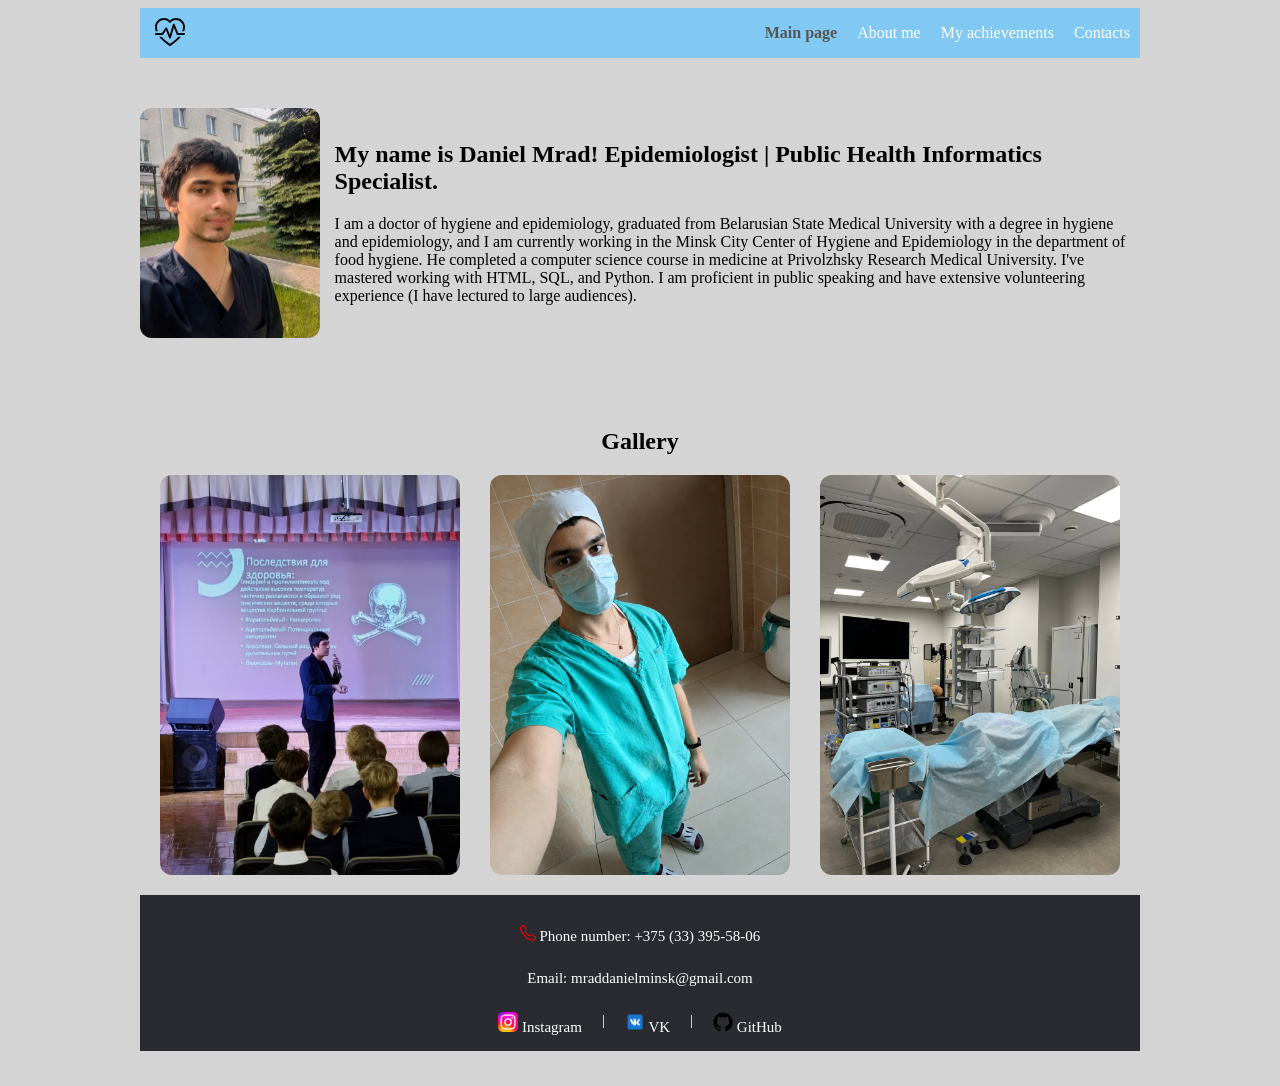
<file: index.html>
<!DOCTYPE html>
<html lang="en">

<head>
    <meta charset="UTF-8">
    <meta name="viewport" content="width=device-width, initial-scale=1.0">
    <title>Daniel_Portfolio</title>
    <link rel="stylesheet" href="style.css">
</head>

<body>
    <div class="container">

        <div class="header">
            <img src="img/logo.svg" alt="Logorype" id="img1">
            <ul>
                <li> <a class="a1" href="index.html">Main page</a></li>
                <li><a class="a1" href="index.html#main-container">About me</a></li>
                <li><a class="a1" href="my-achievements.html">My achievements</a></li>
                <li><a class="a1" href="#footer">Contacts</a></li>


            </ul>

        </div>
        <div class="main-contаiner" id="main-container">
            <img src="img/ph3.jpg" alt="Doc_Photo" id="img2">
            <div class="text-1">
                <h1>
                    My name is Daniel Mrad! Epidemiologist | Public Health Informatics Specialist.
                </h1>
                <p class="text-2">
                    I am a doctor of hygiene and epidemiology, graduated from Belarusian State Medical University with a degree in hygiene and epidemiology, and I am currently working
                    in the Minsk City Center of Hygiene and Epidemiology in the department of food hygiene.
                    He completed a computer science course in medicine at Privolzhsky Research Medical University. I've mastered working with HTML, SQL, and Python.
                    I am proficient in public speaking and have extensive volunteering experience (I have lectured to large audiences).
                    
                </p>
            </div>
        </div>
        <div class="gallary">
            <h2>
                Gallery
            </h2>
            <div class="gallary-items">
                <img class="gall-photo" src="img/ph2.jpg" alt="photo2">
                <img class="gall-photo" src="img/ph4.jpg" alt="photo3">
                <img class="gall-photo" src="img/ph1.jpg" alt="photo1">
            </div>
        </div>
        <div class="footer" id="footer">
            <p class="text-51"><img src="img/telephone.svg" alt="Trubka"> Phone number: +375 (33) 395-58-06</p>
            <p class="text-51">Email: mraddanielminsk@gmail.com</p>
            <div class="web">
                <p class="a2"><img class="img3" src="img/images.jpg" alt="Instagram"><a href="https://www.instagram.com/mrad.daniel?cplk=Mm1ybHBhZGt4cjZ6"> Instagram</a></p>
                <p class="a2">|</p>
                <p class="a2"><img class="img3" src="img/vk.png" alt="вк"><a href="https://vk.ru/marcus_rotschild">
                        VK</a></p>
                <p class="a2">|</p>
                <p class="a2"><img class="img3" src="img/GitHub_Invertocat_Logo.svg..webp" alt=" GitHub"><a href="https://github.com/povisheva12-rgb">
                        GitHub</a></p>
            </div>
        </div>
    </div>
    <script>
        const headerLinks = document.querySelectorAll(".header a");
        const currentPage = window.location.pathname.split("/").pop() || "index.html";
        headerLinks.forEach((link) => {
            const linkUrl = new URL(link.href);
            const linkPage = linkUrl.pathname.split("/").pop() || "index.html";
            link.classList.toggle("selected", linkPage === currentPage && linkUrl.hash === window.location.hash);
        });
    </script>
</body>

</html>
</file>
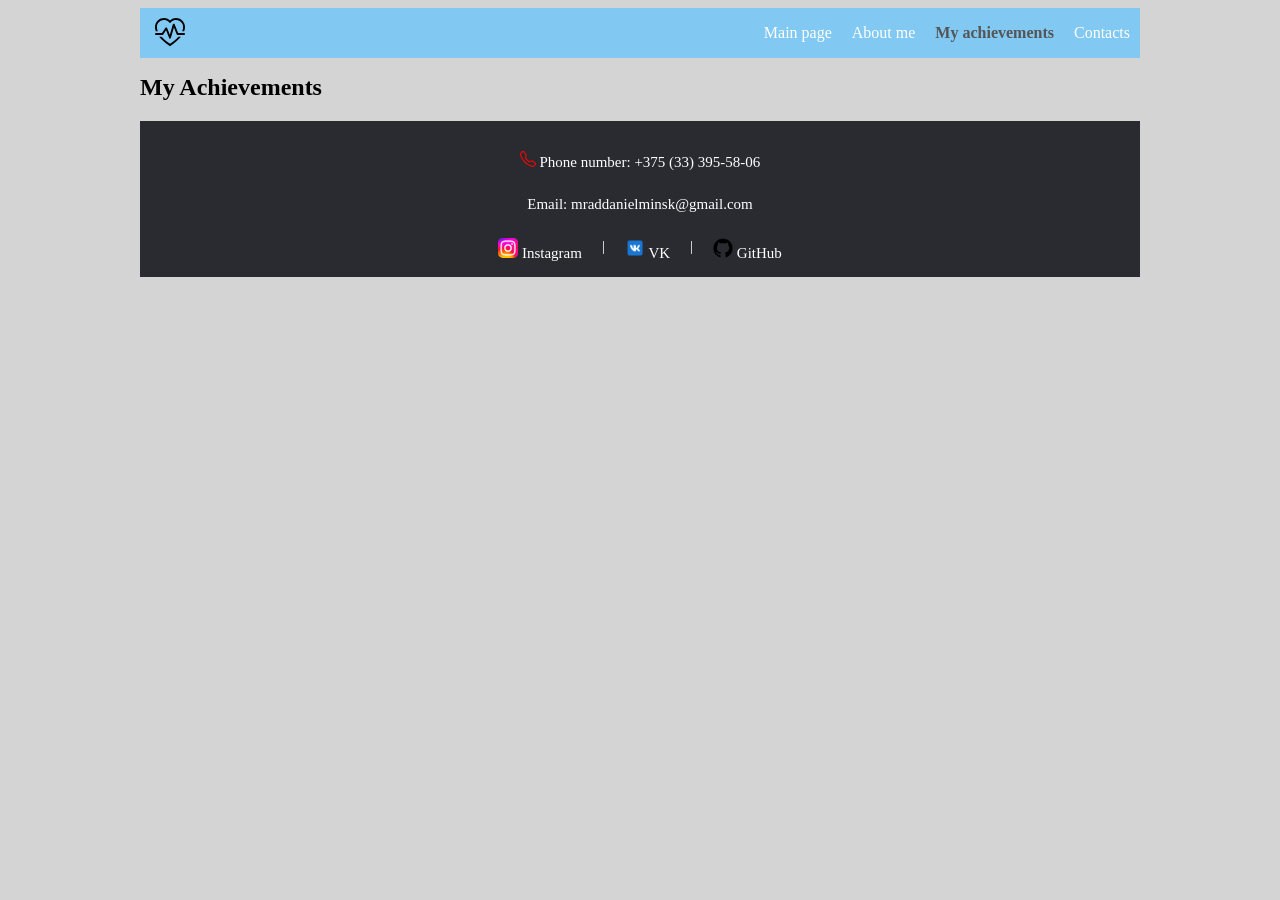
<file: my-achievements.html>
<!DOCTYPE html>
<html lang="en">

<head>
    <meta charset="UTF-8">
    <meta name="viewport" content="width=device-width, initial-scale=1.0">
    <title>My Achievements</title>
    <link rel="stylesheet" href="style.css">
</head>

<body>
    <div class="container">
        <div class="header">
            <img src="img/logo.svg" alt="Logorype" id="img1">
            <ul>
                <li><a class="a1" href="index.html">Main page</a></li>
                <li><a class="a1" href="index.html#main-container">About me</a></li>
                <li><a class="a1" href="my-achievements.html">My achievements</a></li>
                <li><a class="a1" href="#footer">Contacts</a></li>
            </ul>
        </div>
        <main>
            <h1>My Achievements</h1>
        </main>
        <div class="footer" id="footer">
            <p class="text-51"><img src="img/telephone.svg" alt="Trubka"> Phone number: +375 (33) 395-58-06</p>
            <p class="text-51">Email: mraddanielminsk@gmail.com</p>
            <div class="web">
                <p class="a2"><img class="img3" src="img/images.jpg" alt="Instagram"><a href="https://www.instagram.com/mrad.daniel?cplk=Mm1ybHBhZGt4cjZ6"> Instagram</a></p>
                <p class="a2">|</p>
                <p class="a2"><img class="img3" src="img/vk.png" alt="вк"><a href="https://vk.ru/marcus_rotschild">
                        VK</a></p>
                <p class="a2">|</p>
                <p class="a2"><img class="img3" src="img/GitHub_Invertocat_Logo.svg..webp" alt=" GitHub"><a href="https://github.com/povisheva12-rgb">
                        GitHub</a></p>
            </div>
        </div>
    </div>
    <script>
        const headerLinks = document.querySelectorAll(".header a");
        const currentPage = window.location.pathname.split("/").pop() || "index.html";
        headerLinks.forEach((link) => {
            const linkUrl = new URL(link.href);
            const linkPage = linkUrl.pathname.split("/").pop() || "index.html";
            link.classList.toggle("selected", linkPage === currentPage && linkUrl.hash === window.location.hash);
        });
    </script>
</body>

</html>
</file>
<file: style.css>
body {
    background-color: rgb(213, 212, 212);
}

.container {
    max-width: 1000px;
    margin: auto;
}

.header {
    display: flex;
    justify-content: space-between;
    background-color: rgb(129, 201, 243);
    animation: slide-down 600ms ease-out both;
}

h1,
h2 {
    animation: fade-up 700ms ease-out both;
}

.footer {
    animation: fade-up 700ms ease-out both;
}

@keyframes slide-down {
    from {
        opacity: 0;
        transform: translateY(-16px);
    }

    to {
        opacity: 1;
        transform: translateY(0);
    }
}

@keyframes fade-up {
    from {
        opacity: 0;
        transform: translateY(16px);
    }

    to {
        opacity: 1;
        transform: translateY(0);
    }
}

@media (prefers-reduced-motion: reduce) {
    .header,
    h1,
    h2,
    .footer {
        animation: none;
    }
}

ul {
    display: flex;
    list-style: none;
}

li {
    margin-left: 10px;
    margin-right: 10px;
}

a {
    text-decoration: none;
    color: white;
}

.a1 {
    font-weight: normal;
}

.a1.selected {
    font-weight: bold;
    color: #555;
}

#img1 {
    margin-left: 15px;
    width: 30px;
}

.main-contаiner {
    display: flex;
    padding-top: 50px;
    padding-bottom: 70px;
    align-items: center;

}

#img2 {
    height: 230px;
    border-radius: 12px;
}

.text-1 {
    margin-left: 15px;

}

h1 {
    margin-bottom: 20px;
    font-size: 24px;

}

.text-2 {
    font-size: 16px;
}

.gallary {
    margin: 20px;

}

h2 {
    text-align: center;
}

.gallary-items {
    display: flex;
    justify-content: space-between;
}

.gall-photo {
    width: 300px;
    border-radius: 12px;
}

.footer {
    background-color: rgb(42, 43, 49);
    align-items: center;
    text-align: center;
    padding-top: 5px;
    margin-bottom: 35px;
}

.web {
    display: flex;
    justify-content: center;
    padding-bottom: 5px;
}

.img3 {
    width: 20px;
    border-radius: 5px;
}

.a2 {
    text-decoration: none;
    color: white;
    margin: 10px;
    font-size: 15px;
    
}

.text-51 {
    margin-top: 25px;
    color: white;
    font-size: 15px;
}
</file>
